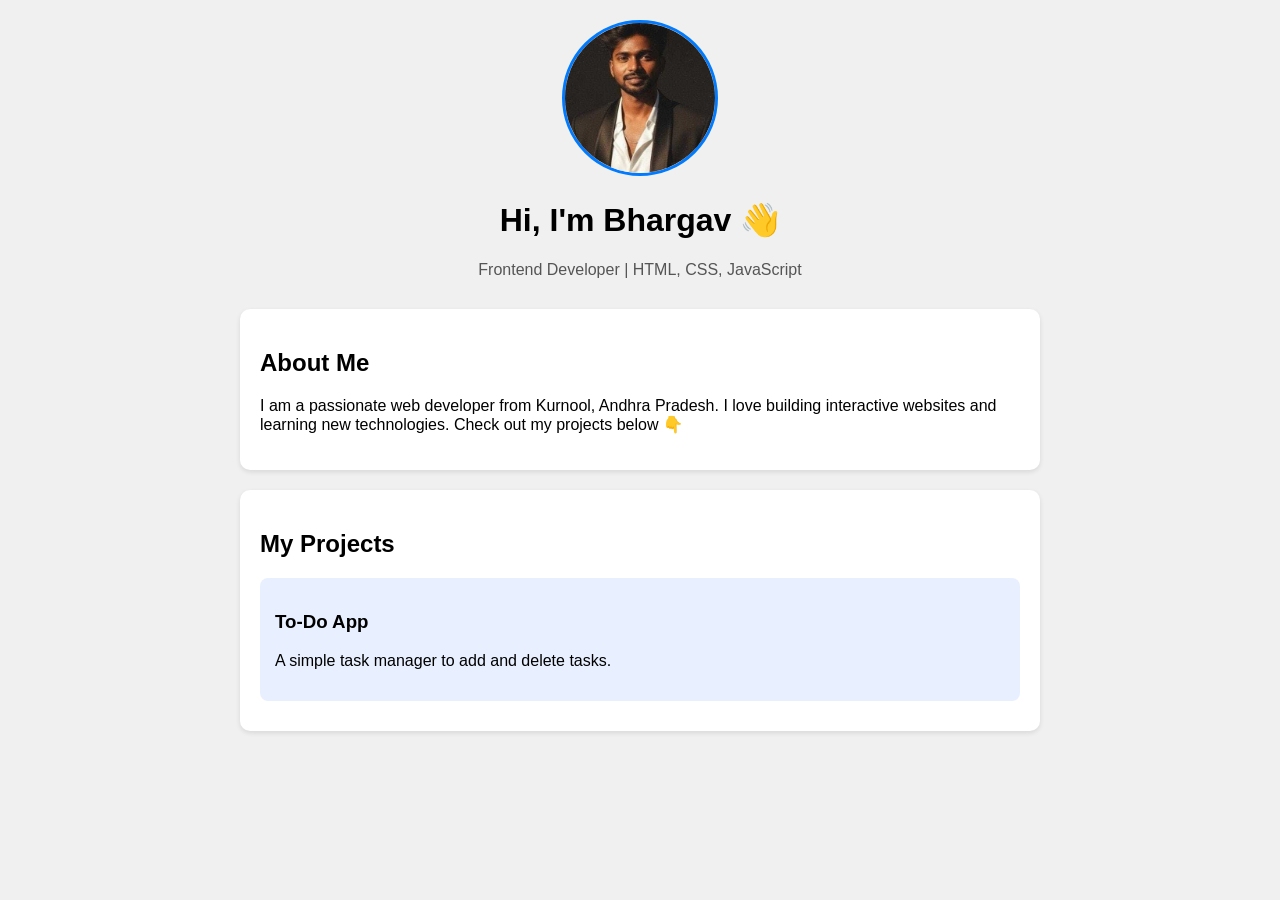
<file: index.html>
<!DOCTYPE html>
<html lang="en">
<head>
  <meta charset="UTF-8">
  <meta name="viewport" content="width=device-width, initial-scale=1.0">
  <title>Bhargav | Frontend Developer</title>
  <link rel="stylesheet" href="style.css">
</head>
<body>
  <div class="container">

    <!-- 1. PHOTO + NAME -->
    <div class="profile">
      <img src="profile.jpg.jpeg" alt="Bhargav" class="profile-img">
      <h1>Hi, I'm Bhargav 👋</h1>
      <p class="subtitle">Frontend Developer | HTML, CSS, JavaScript</p>
    </div>

    <!-- 2. ABOUT ME -->
    <div class="section">
      <h2>About Me</h2>
      <p>I am a passionate web developer from Kurnool, Andhra Pradesh.
      I love building interactive websites and learning new technologies.
      Check out my projects below 👇</p>
    </div>

    <!-- 3. PROJECTS -->
    <div class="section">
      <h2>My Projects</h2>
      <div class="projects">
        <div class="card">
          <h3>To-Do App</h3>
          <p>A simple task manager to add and delete tasks.</p>
        </div>
      </div>
    </div>

  </div>
</body>
</html>
</file>
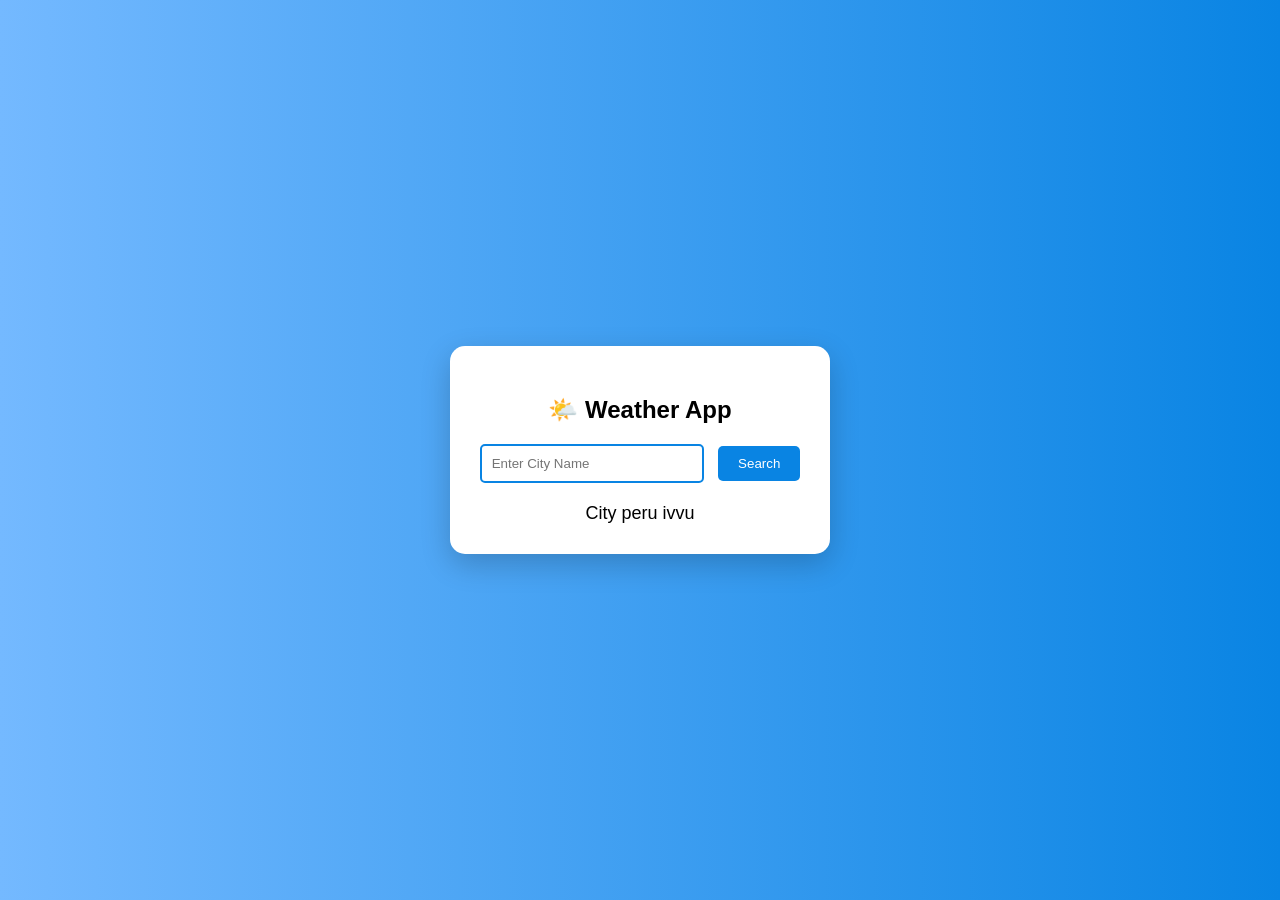
<file: weather.html>
<!DOCTYPE html>
<html lang="en">
<head>
    <meta charset="UTF-8">
    <meta name="viewport" content="width=device-width, initial-scale=1.0">
    <title>Weather App</title>
    <style>
        body {
            font-family: Arial;
            background: linear-gradient(to right, #74b9ff, #0984e3);
            display: flex;
            justify-content: center;
            align-items: center;
            height: 100vh;
            margin: 0;
        }
        .weather-box {
            background: white;
            padding: 30px;
            border-radius: 15px;
            text-align: center;
            box-shadow: 0 10px 30px rgba(0,0,0,0.2);
        }
        input {
            padding: 10px;
            width: 200px;
            border: 2px solid #0984e3;
            border-radius: 5px;
        }
        button {
            padding: 10px 20px;
            background: #0984e3;
            color: white;
            border: none;
            border-radius: 5px;
            cursor: pointer;
            margin-left: 10px;
        }
        #result { margin-top: 20px; font-size: 18px; }
    </style>
</head>
<body>
    <div class="weather-box">
        <h2>🌤️ Weather App</h2>
        <input type="text" id="city" placeholder="Enter City Name">
        <button onclick="getWeather()">Search</button>
        <div id="result">City peru ivvu</div>
    </div>

    <script>
        function getWeather() {
            let city = document.getElementById('city').value;
            document.getElementById('result').innerHTML = 
            `Searching weather for <b>${city}</b>...<br>API Key add cheste real data vastundi`;
        }
    </script>
</body>
</html>
</file>
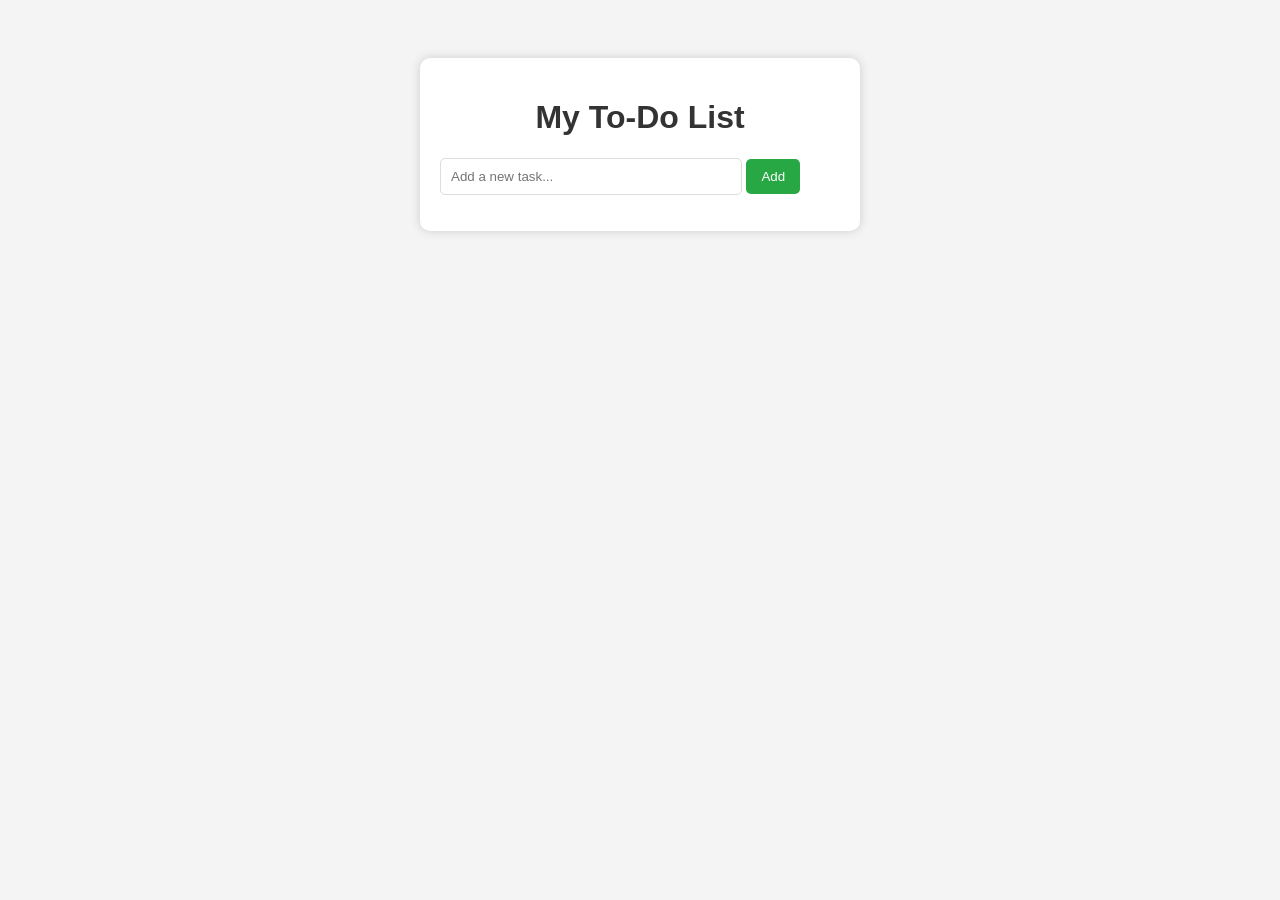
<file: Project/todo.html>
<!DOCTYPE html>
<html lang="en">
<head>
  <meta charset="UTF-8">
  <meta name="viewport" content="width=device-width, initial-scale=1.0">
  <title>To-Do List App</title>
  <style>
    body { font-family: Arial; background: #f4f4f4; display: flex; justify-content: center; padding: 50px; }
    .container { background: white; padding: 20px; border-radius: 10px; width: 400px; box-shadow: 0 0 10px #ccc; }
    h1 { text-align: center; color: #333; }
    input { width: 70%; padding: 10px; border: 1px solid #ddd; border-radius: 5px; }
    button { padding: 10px 15px; background: #28a745; color: white; border: none; border-radius: 5px; cursor: pointer; }
    button:hover { background: #218838; }
    ul { list-style: none; padding: 0; }
    li { padding: 10px; background: #eee; margin-top: 10px; border-radius: 5px; display: flex; justify-content: space-between; }
    .delete { background: red; color: white; border: none; padding: 5px 10px; cursor: pointer; border-radius: 3px; }
  </style>
</head>
<body>
  <div class="container">
    <h1>My To-Do List</h1>
    <input type="text" id="taskInput" placeholder="Add a new task...">
    <button onclick="addTask()">Add</button>
    <ul id="taskList"></ul>
  </div>

  <script>
    function addTask() {
      let task = document.getElementById("taskInput").value;
      if(task === "") return;
      let li = document.createElement("li");
      li.innerHTML = task + " <button class='delete' onclick='this.parentElement.remove()'>X</button>";
      document.getElementById("taskList").appendChild(li);
      document.getElementById("taskInput").value = "";
    }
  </script>
</body>
</html>
</file>
<file: style.css>
body {
  font-family: Arial, sans-serif;
  background: #f0f0f0;
  margin: 0;
  padding: 20px;
}
.container { max-width: 800px; margin: auto; }
.profile { text-align: center; margin-bottom: 30px; }
.profile-img { width: 150px; height: 150px; border-radius: 50%; object-fit: cover; border: 3px solid #007bff; }
.subtitle { color: #555; }
.section { background: white; padding: 20px; margin: 20px 0; border-radius: 10px; box-shadow: 0 2px 5px rgba(0,0,0,0.1); }
.card { background: #e8f0ff; padding: 15px; margin: 10px 0; border-radius: 8px; }
a { color: #007bff; text-decoration: none; }
</file>
